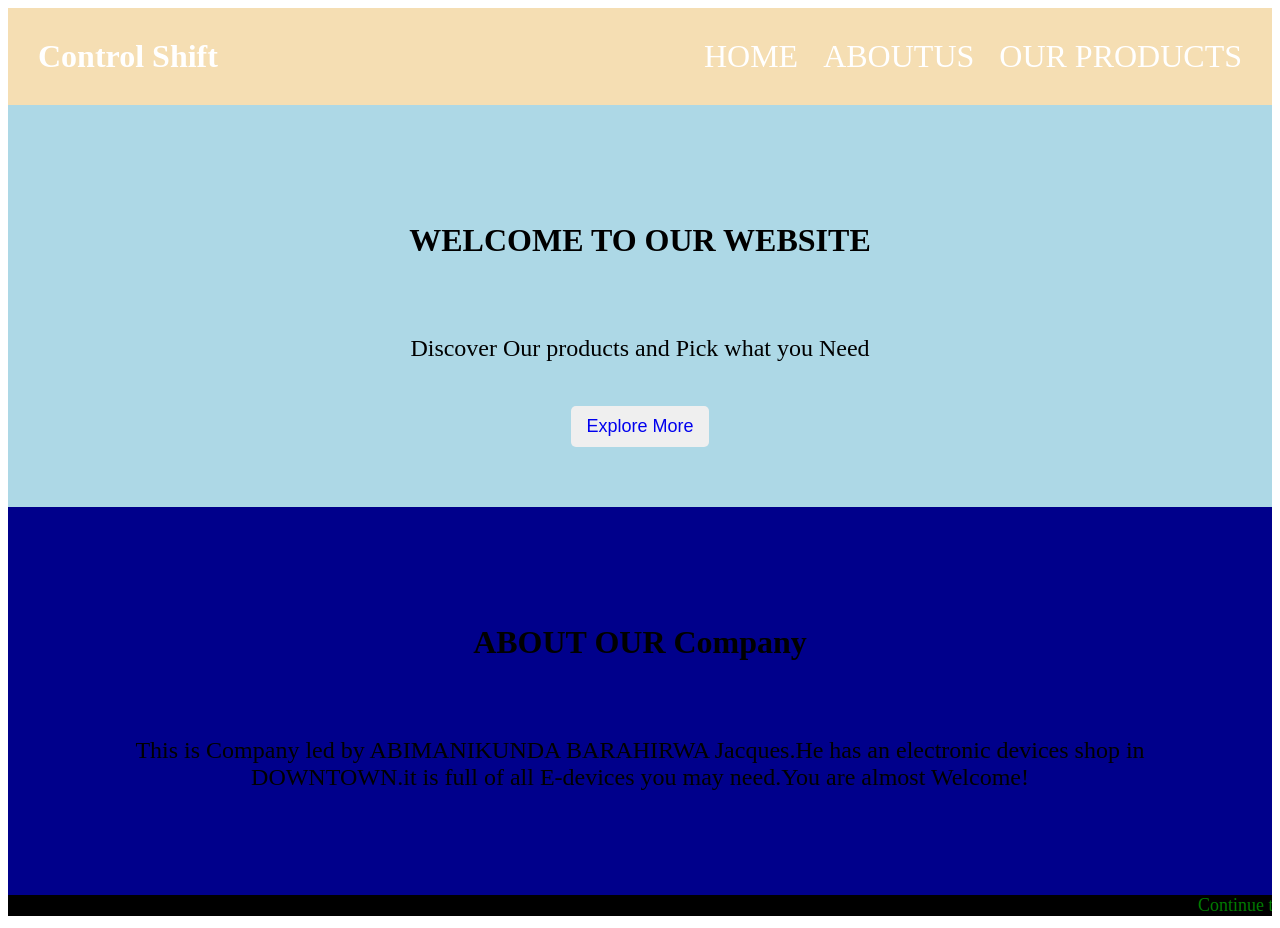
<file: My Website/Index.html>
<!DOCTYPE html>
<html>
<head><title>Control Shift</title>
      <link rel="stylesheet" href="style.css">
      <link rel="icon" href="favicon.jpg" type="image/jpg">
      <meta charset="UTF-8">
      <meta name="viewport" content="width=device-width, initial-scale=1.0">
</head>

<body id="home">
 
 <nav class="navbar">
   <div class="Logo">Control Shift</div>
   <div class="nav-links">
      <a href="Homepage.html">HOME</a>
      <a href="ABOUTUS.html">ABOUTUS</a>
      <a href="PRODUCTS.html">OUR PRODUCTS</a>
    </div>
 </nav>
 
 <section class="section-one">
    <div>
        <h1>WELCOME TO OUR WEBSITE</h1>
        <p> Discover Our products and Pick what you Need</p>
        <button><a href="PRODUCTS.html">Explore More</a></button>
    </div>
 </section>
 <section class="section-two">
    <div>
        <h1>ABOUT OUR Company
        </h1>
        <p>This is Company led by ABIMANIKUNDA BARAHIRWA Jacques.He has an electronic devices shop in DOWNTOWN.it is full of all E-devices you may need.You are almost Welcome!</p>
    </div>
 </section>
<marquee onmouseover="stop()" onmouseout="start" direction=left bahaviour=scroll>Continue to Know More</marquee>
</body>
</html>
</file>
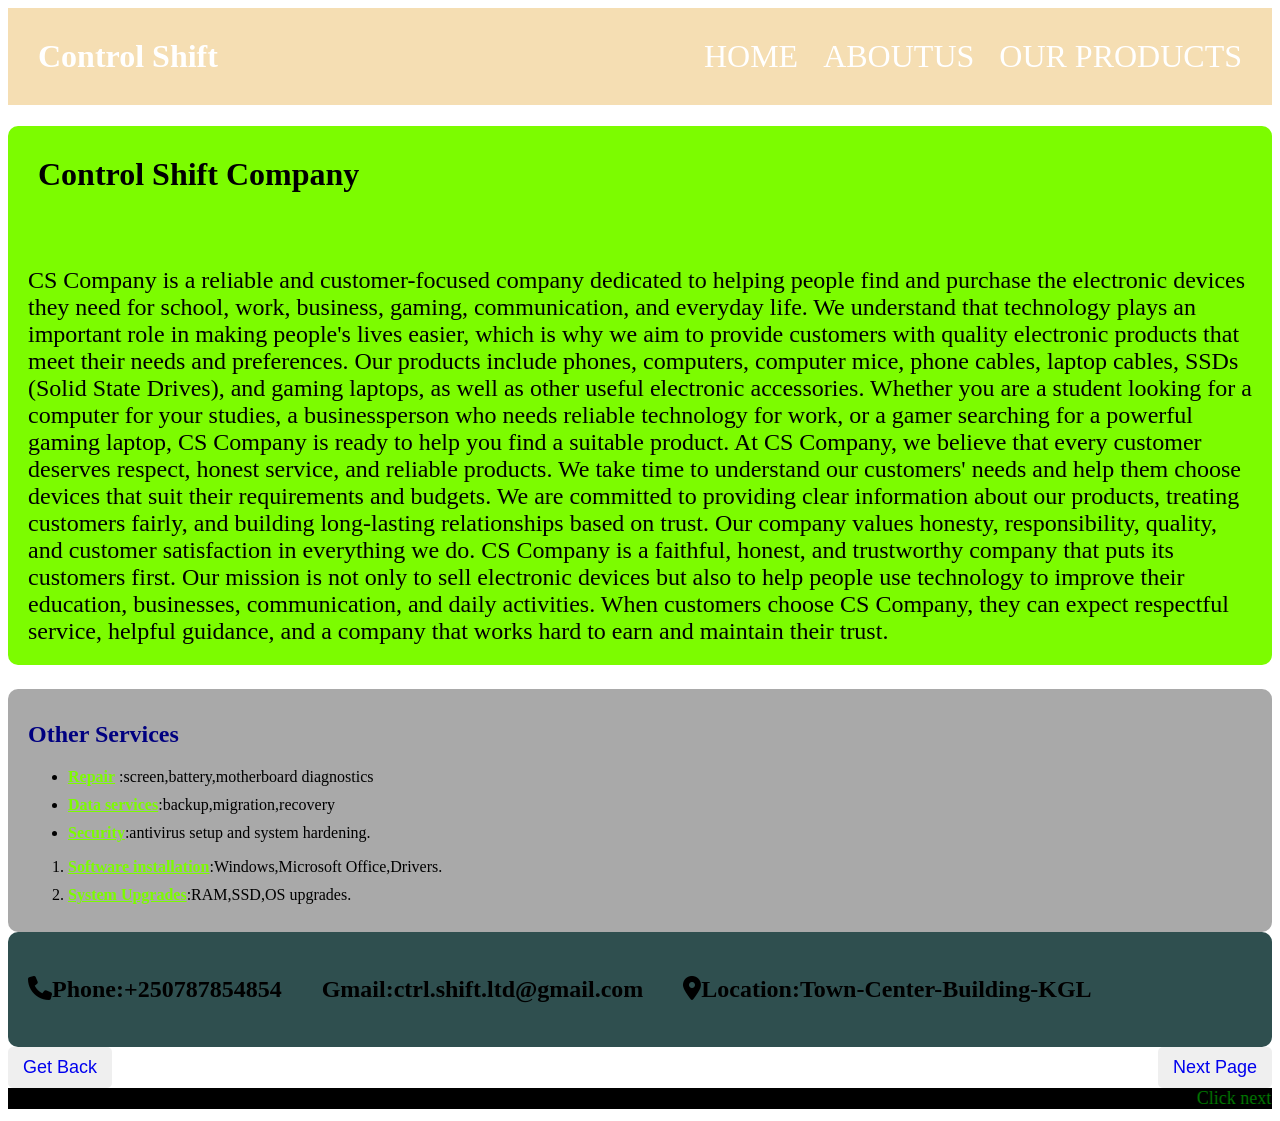
<file: My Website/ABOUTUS.html>
<!DOCTYPE html>
<html>
<head><title> About Our Company</title>
      <link rel="stylesheet" href="style.css">
      <link rel="icon" href="favicon.jpg" type="image/jpg">
     <link rel="stylesheet" href="https://cdnjs.cloudflare.com/ajax/libs/font-awesome/6.4.0/css/all.min.css"></head>
 <nav class="navbar">
   <div class="Logo">Control Shift</div>
   <div class="nav-links">
      <a href="Homepage.html">HOME</a>
      <a href="ABOUTUS.html">ABOUTUS</a>
      <a href="PRODUCTS.html">OUR PRODUCTS</a>
    </div>
 </nav>
 
<body id="aboutus">
   <header class="hero"> <h1>Control Shift Company</h1>
    <p>CS Company is a reliable and customer-focused company dedicated to helping people find and purchase the electronic devices they need for school, work, business, gaming, communication, and everyday life. We understand that technology plays an important role in making people's lives easier, which is why we aim to provide customers with quality electronic products that meet their needs and preferences. Our products include phones, computers, computer mice, phone cables, laptop cables, SSDs (Solid State Drives), and gaming laptops, as well as other useful electronic accessories. Whether you are a student looking for a computer for your studies, a businessperson who needs reliable technology for work, or a gamer searching for a powerful gaming laptop, CS Company is ready to help you find a suitable product.

At CS Company, we believe that every customer deserves respect, honest service, and reliable products. We take time to understand our customers' needs and help them choose devices that suit their requirements and budgets. We are committed to providing clear information about our products, treating customers fairly, and building long-lasting relationships based on trust. Our company values honesty, responsibility, quality, and customer satisfaction in everything we do. CS Company is a faithful, honest, and trustworthy company that puts its customers first. Our mission is not only to sell electronic devices but also to help people use technology to improve their education, businesses, communication, and daily activities. When customers choose CS Company, they can expect respectful service, helpful guidance, and a company that works hard to earn and maintain their trust.</p></header>

 
 
<article class="head"> 
<h2>Other Services</h2>
<ul class="service-container">
 <li><u>Repair</u> :screen,battery,motherboard diagnostics</li>
 <li><u>Data services</u>:backup,migration,recovery</li>  
 <li><u>Security</u>:antivirus setup and system hardening.</li>
 </ul>

 <ol class="service-container">
 <li><u>Software installation</u>:Windows,Microsoft Office,Drivers.</li>
 <li><u>System Upgrades</u>:RAM,SSD,OS upgrades.</li> 
</ol>
</article>

<footer class="almost">
    <P><strong><i class="fa-solid fa-phone"></i>Phone:+250787854854</strong></P>
    <P><strong><i class="fa-solid fa-envolope"></i>Gmail:ctrl.shift.ltd@gmail.com</strong></P>
    <p><strong><i class="fa-solid fa-location-dot"></i>Location:Town-Center-Building-KGL</strong></p>
</footer>
<div class="button">
<button><a href="Homepage.html">Get Back</a></button>
<button><a href="PRODUCTS.html">Next Page</a></button>
</div>
<marquee onmouseover="stop()" onmouseout="start" direction=left bahaviour=scroll>Click next to see Our devices</marquee>
</body>
</html>
</file>
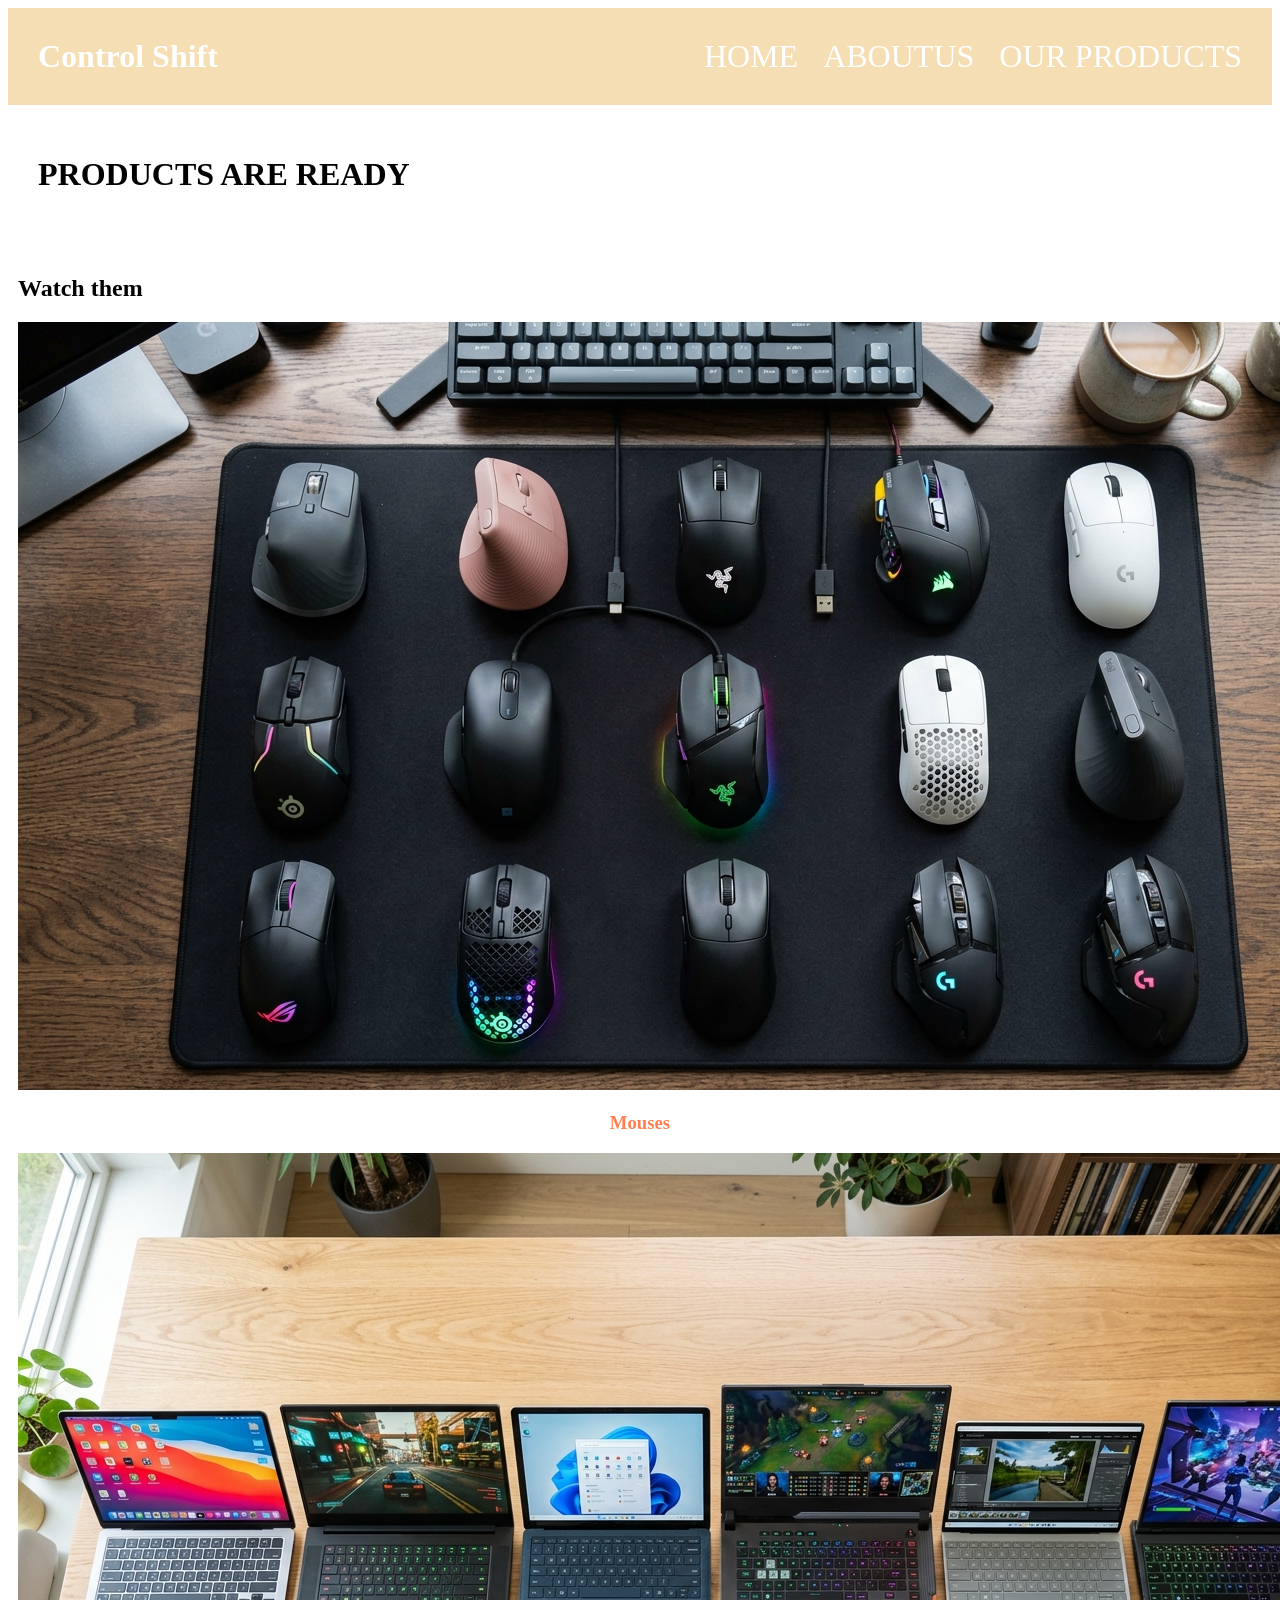
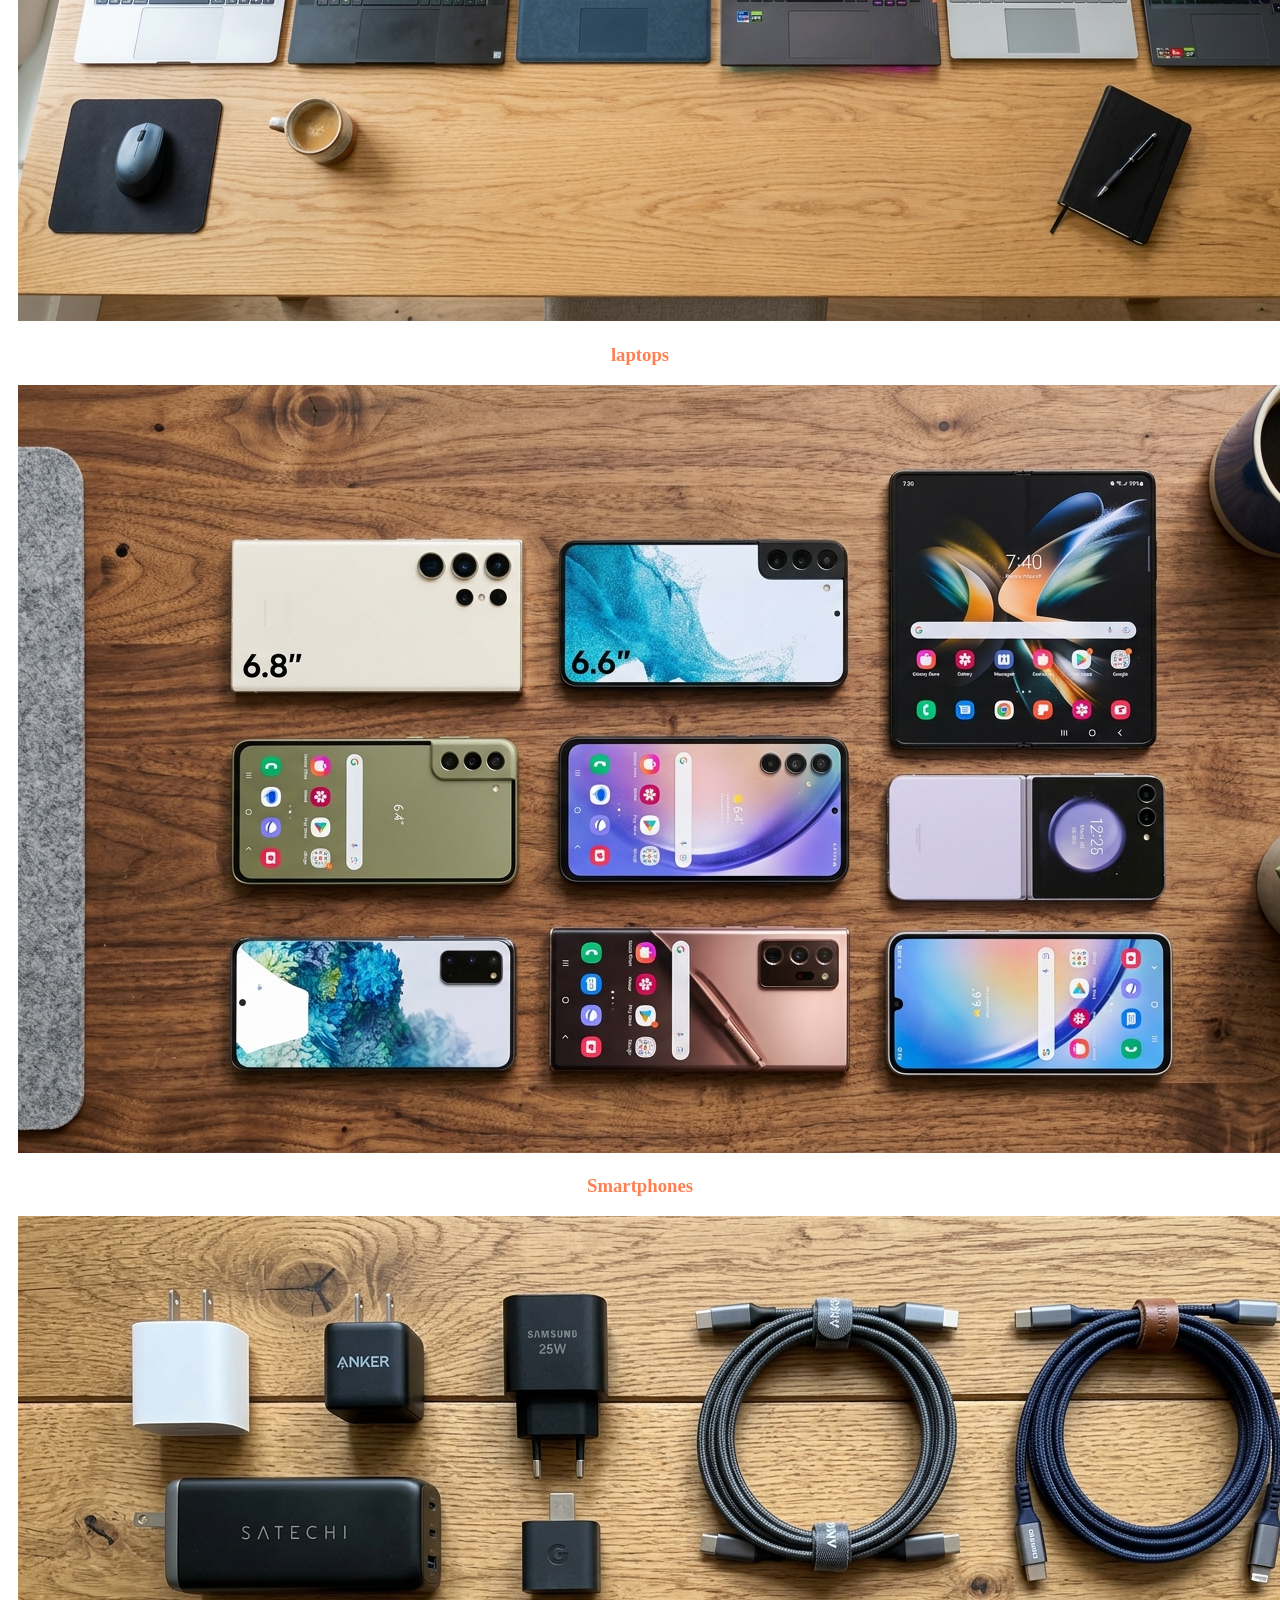
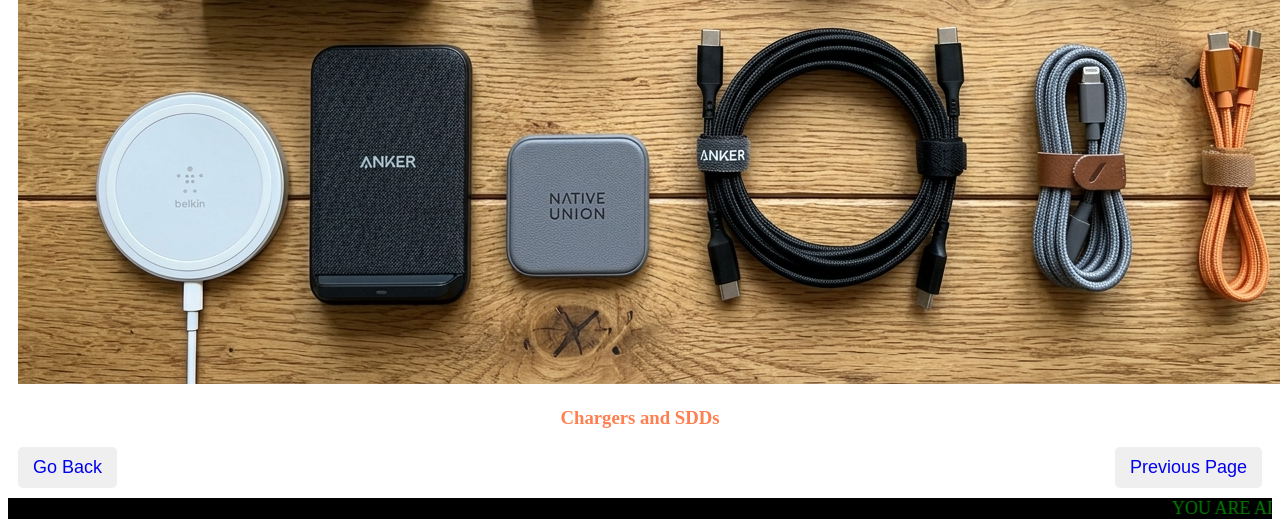
<file: My Website/PRODUCTS.html>
<!DOCTYPE html>
<html>
 <head>
    <title> Our products</title>
    <link rel="stylesheet" href="style.css">
    <link rel="icon" href="favicon.jpg" type="image/jpg">
</head>
 <body> 

 <nav class="navbar">
   <div class="Logo">Control Shift</div>
   <div class="nav-links">
      <a href="Homepage.html">HOME</a>
      <a href="ABOUTUS.html">ABOUTUS</a>
      <a href="PRODUCTS.html">OUR PRODUCTS</a>
    </div>
 </nav>
 
<h1>PRODUCTS ARE READY</h1>
<section class="products">
<h2>Watch them 
</h2>
<div class="product-scroll">

<div class="Product-card">
    <img src="Mouses.jpg" alt="Mouses">
    <h3>Mouses</h3>
</div>

<div class="product-card">
    <img src="Laptop.jpg" alt="Gaming and Other PCs">
    <h3>laptops</h3>
</div>

<div class="product-card>">
    <img src="Phones.jpg" alt="Smartphones">
    <h3>Smartphones</h3>
</div>

<div class="product-card">
    <img src="Cables.jpg" alt="Cables and SDDs">
    <h3>Chargers and SDDs</h3>
</div>
<div class="button">
<button><a href="Homepage.html">Go Back</a></button>
<button><a href="ABOUTUS.html">Previous Page</a></button>
</div>
</section>
 </body>
    <marquee onmouseover="stop()" bahaviour="scroll" onmouseout="start"> YOU ARE ALL WELCOME!</marquee>
</html>
</file>
<file: My Website/style.css>
h1{
color: dark navy blue;
font-size: xx-large;
padding: 30px;
}
p{
color:dark grey ;
font-size: large;
padding: 20px;
font-size: x-large;
}
.Logo{
color: White;
font-weight: bold;
font-size: xx-large;
}
.navbar{
background-color: wheat;
display: flex;
padding: 30px;
justify-content: space-between;
align-items: center;
}

.nav-links{
display: flex;
gap: 25px;
}
.nav-links a{
color: white;
text-decoration: none;
font-size: xx-large;
font-weight: 500;
transition: 0.3s;
}
.nav-links a:hover{
color: brown;
}
.section-one{
background-color: lightblue;
padding: 60px;
text-align: center;
}
.section-two{
background-color: darkblue;
padding: 60px;
text-align: center;
}
button{
background-color: lightblue grey;
padding:10px 15px;
border: none;
cursor: pointer;
border-radius: 5px;
font-size: large;
}
button a{
text-decoration: none;
}
button a:hover{
color: chocolate;
}

.services-container {
  display: flex;       
  gap: 40px;           
  align-items: flex-start; 
}

.head{
background-color: darkgrey;
border-radius: 10px;
padding: 12px 20px;
}
.head h2{
 color: navy;
}
.head a:hover{
color: black;
}
.head .services-container{
font-size: x-large;
line-height: 2;
color: slategrey;
}
.head li{
    margin-bottom: 10px;
}
.head u{
font-weight: bold;
color: lawngreen;
}
.almost{
background-color: aliceblue;
border-radius: 10px;
display: flex;
}
.hero{
background-color: lawngreen;
border-radius: 10px;
}
.hero h2{
color: navy;
}
.hero p{
color: black;
}
.products{
padding: 10px;
}
.products-scroll{
padding: 10px o 20px;
gap: 30px;
display: flex;
overflow-x: auto;
}
.products-card{
padding: 0 0 20px;
}

.products-card img{
 width: 100%;
 height: 100%;
 object-fit: cover;
 border: 10px;
}
.products h3{
 text-align: center;
 color: coral;
}
marquee{
color: green;
background-color: black;
font-size: large;
}
marquee a:hover{
color:darkgreen
}
.head.services-container li{
color: white;
font-size: x-large;
}
.button{
display: flex;
justify-content: space-between;
}
.almost{
background-color: darkslategray;
}
</file>
